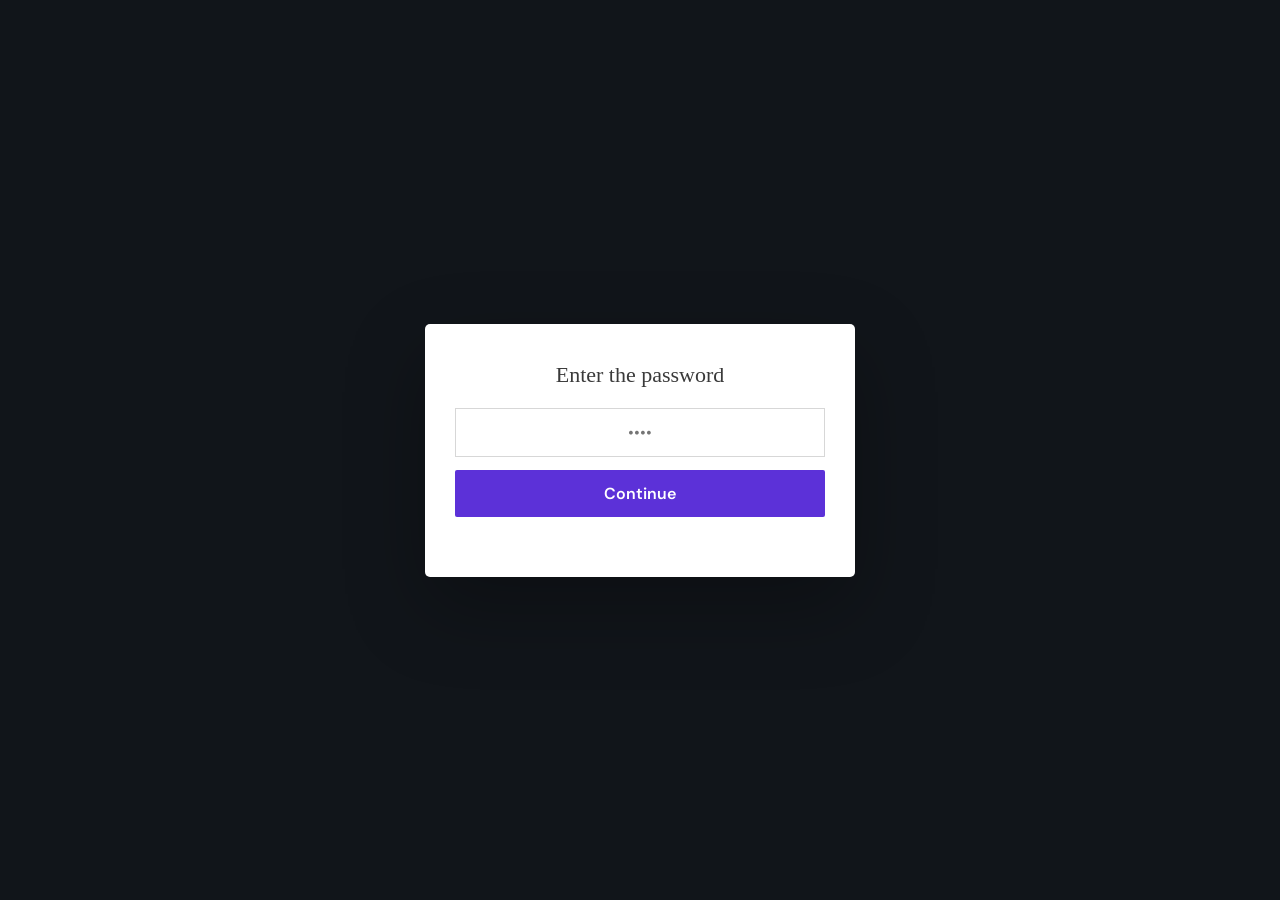
<file: index-fixed.html>
<!DOCTYPE html>
<html lang="en">

<head>
  <meta charset="UTF-8">

  <meta
    name="viewport"
    content="width=device-width, initial-scale=1.0, viewport-fit=cover"
  >

  <title>For You ♡</title>

  <meta
    name="description"
    content="A little Boyfriend's Day surprise."
  >

  <!-- Fonts -->
  <link rel="preconnect" href="https://fonts.googleapis.com">
  <link rel="preconnect" href="https://fonts.gstatic.com" crossorigin>

  <link
    href="https://fonts.googleapis.com/css2?family=Berkshire+Swash&family=DM+Sans:wght@400;500;600;700&family=Patrick+Hand&family=Cormorant+Garamond:wght@500;600&display=swap"
    rel="stylesheet"
  >

  <!-- Website CSS -->
  <link rel="stylesheet" href="style.css">

</head>


<body>

<main id="app">


  <!-- ==================================================
       1. PASSWORD SCREEN
  ================================================== -->

  <section
    class="slide password-screen active"
    id="password"
  >

    <div class="password-card">

      <h1>Enter the password</h1>

      <input
        id="passwordInput"
        type="password"
        inputmode="numeric"
        autocomplete="off"
        placeholder="••••"
        aria-label="Password"
      >

      <button id="passwordButton">
        Continue
      </button>

      <p
        id="passwordError"
        class="error"
        aria-live="polite"
      ></p>

    </div>

  </section>



  <!-- ==================================================
       2. WELCOME SCREEN
  ================================================== -->

  <section
    class="slide paper-slide"
    id="welcome"
  >

    <div
      class="stars"
      aria-hidden="true"
    >
      ✦　★　✦　♡　✦
    </div>


    <div class="welcome-content">

      <h1 class="script-title">
        Happy<br>
        Boyfriend's Day ♡
      </h1>

    </div>


    <button
      class="next-arrow"
      data-next="bouquets"
      aria-label="Next"
    >
      ›
    </button>

  </section>



  <!-- ==================================================
       3. THREE BOUQUETS
  ================================================== -->

  <section
    class="slide paper-slide"
    id="bouquets"
  >

    <div class="section-heading">

      <h2>
        CLICK ON ANY BOUQUET TO OPEN
      </h2>

    </div>


    <div class="bouquet-grid">


      <!-- FIRST BOUQUET → HEART -->

      <button
        class="bouquet-card"
        data-next="heart"
        aria-label="Open first bouquet"
      >

        <img
          src="bouquet1.jpg"
          alt="First bouquet"
        >

      </button>



      <!-- SECOND BOUQUET → PHOTO + MESSAGE -->

      <button
        class="bouquet-card"
        data-next="message"
        aria-label="Open second bouquet"
      >

        <img
          src="bouquet2.jpg"
          alt="Second bouquet"
        >

      </button>



      <!-- THIRD BOUQUET → SONG -->

      <button
        class="bouquet-card"
        data-next="video"
        aria-label="Open third bouquet"
      >

        <img
          src="bouquet3.jpg"
          alt="Third bouquet"
        >

      </button>

    </div>


    <!-- ARROW → FINAL LETTER -->

    <button
      class="next-arrow bouquet-arrow"
      data-next="final"
      aria-label="Go to final letter"
    >
      ›
    </button>

  </section>



  <!-- ==================================================
       4. FIRST BOUQUET → 10 PHOTO HEART
  ================================================== -->

  <section
    class="slide paper-slide"
    id="heart"
  >

    <button
      class="back-button"
      data-next="bouquets"
      aria-label="Back"
    >
      ‹
    </button>


    <div class="heart-page">


      <div class="heart-heading">
        a little piece of my heart ♡
      </div>


      <div
        class="heart-collage"
        aria-label="Ten-photo heart collage"
      >


        <!-- PHOTO 1 -->

        <div class="heart-photo hp1">

          <img
            src="photo1.jpg"
            alt="Memory 1"
          >

        </div>



        <!-- PHOTO 2 -->

        <div class="heart-photo hp2">

          <img
            src="photo2.jpg"
            alt="Memory 2"
          >

        </div>



        <!-- PHOTO 3 -->

        <div class="heart-photo hp3">

          <img
            src="photo3.jpg"
            alt="Memory 3"
          >

        </div>



        <!-- PHOTO 4 -->

        <div class="heart-photo hp4">

          <img
            src="photo4.jpg"
            alt="Memory 4"
          >

        </div>



        <!-- PHOTO 5 -->

        <div class="heart-photo hp5">

          <img
            src="photo5.jpg"
            alt="Memory 5"
          >

        </div>



        <!-- PHOTO 6 -->

        <div class="heart-photo hp6">

          <img
            src="photo6.jpg"
            alt="Memory 6"
          >

        </div>



        <!-- PHOTO 7 -->

        <div class="heart-photo hp7">

          <img
            src="photo7.jpg"
            alt="Memory 7"
          >

        </div>



        <!-- PHOTO 8 -->

        <div class="heart-photo hp8">

          <img
            src="photo8.jpg"
            alt="Memory 8"
          >

        </div>



        <!-- PHOTO 9 -->

        <div class="heart-photo hp9">

          <img
            src="photo9.jpg"
            alt="Memory 9"
          >

        </div>



        <!-- PHOTO 10 -->

        <div class="heart-photo hp10">

          <img
            src="photo10.jpg"
            alt="Memory 10"
          >

        </div>



        <!-- HEART MESSAGE -->

        <div class="heart-word">
          you ♡
        </div>


      </div>

    </div>

  </section>



  <!-- ==================================================
       5. SECOND BOUQUET → PHOTO 11 + FLOWING WORDS
  ================================================== -->

  <section
    class="slide paper-slide"
    id="message"
  >

    <button
      class="back-button"
      data-next="bouquets"
      aria-label="Back"
    >
      ‹
    </button>


    <div class="message-page">


      <!-- PHOTO 11 -->

      <div class="single-frame">

        <img
          src="photo11.jpg"
          alt="A favourite memory"
        >

        <span class="photo-note">
          I love you! ♡
        </span>

      </div>



      <!-- FLOWING WORDS -->

      <div class="flowing-message">

        <div class="script-small">
          you're
        </div>


        <div class="flow-words">

          <span>my love</span>

          <span>my heart</span>

          <span>my favourite person</span>

          <span>my comfort</span>

          <span>my safe place</span>

          <span>my happiness</span>

          <span>my home</span>

          <span>my forever favourite</span>

          <span>my everything ♡</span>

        </div>

      </div>

    </div>

  </section>



  <!-- ==================================================
       6. THIRD BOUQUET → SONG
  ================================================== -->

  <section
    class="slide paper-slide"
    id="video"
  >

    <button
      class="back-button"
      data-next="bouquets"
      aria-label="Back"
    >
      ‹
    </button>


    <div class="song-page">


      <div class="song-bunny">
        ♡
      </div>


      <div class="video-card">

        <div class="video-inner">

          <iframe
            id="youtubeFrame"
            src="https://www.youtube.com/embed/5rLcgAwn-0A?rel=0&modestbranding=1"
            title="Until I Found You"
            allow="accelerometer; autoplay; clipboard-write; encrypted-media; gyroscope; picture-in-picture; web-share"
            allowfullscreen
          ></iframe>

        </div>


        <div class="song-title">
          UNTIL I FOUND YOU ♡
        </div>


        <div class="song-note">
          this one is for you.
        </div>

      </div>

    </div>

  </section>



  <!-- ==================================================
       7. FINAL LETTER → PHOTO 12
  ================================================== -->

  <section
    class="slide paper-slide"
    id="final"
  >

    <button
      class="back-button"
      data-next="bouquets"
      aria-label="Back"
    >
      ‹
    </button>


    <div class="final-page">


      <!-- PHOTO 12 -->

      <div class="final-photo">

        <img
          src="photo12.jpg"
          alt="A favourite memory"
        >

        <span>
          I love you! ♡
        </span>

      </div>



      <!-- FINAL LETTER -->

      <article class="final-letter">


        <h2>
          The sweet<br>
          letter ♡
        </h2>


        <p>
          I don't think I say it enough, but I really hope you know
          how special you are to me. Out of all the little moments,
          laughs, conversations and memories, you have become someone
          I am always grateful for.
        </p>


        <p>
          Thank you for being you — for the smiles, the comfort,
          the silly moments and all the memories that make ordinary
          days feel a little more special.
        </p>


        <p>
          I hope this little website reminds you that you are
          appreciated, cared for and thought of more than you know. ♡
        </p>


        <p class="closing">
          Happy Boyfriend's Day. Here's to many more memories,
          laughs and beautiful little moments.
        </p>


        <div class="final-sign">
          With lots of love,<br>
          <b>your girl ♡</b>
        </div>


      </article>

    </div>

  </section>


</main>


<!-- JavaScript -->
<script src="script.js"></script>

</body>
</html>
</file>
<file: style.css>
*{box-sizing:border-box}

:root{
  --blue:#dceff5;
  --blue2:#c8e4ed;
  --pink:#e86b8b;
  --pink2:#f4a1b8;
  --red:#d9405d;
  --ink:#344047;
  --paper:#fffdf9;
}

html,body{
  margin:0;
  width:100%;
  height:100%;
  font-family:"DM Sans",sans-serif;
  color:var(--ink);
  background:var(--blue);
}

body{
  overflow:hidden;
}

button,input{
  font:inherit;
}

button{
  cursor:pointer;
}

#app{
  position:relative;
  width:100vw;
  height:100vh;
  overflow:hidden;
}

/* =========================
   SLIDES
========================= */

.slide{
  position:absolute;
  inset:0;
  display:none;
  align-items:center;
  justify-content:center;
  overflow:hidden;
}

.slide.active{
  display:flex;
  animation:slideIn .65s cubic-bezier(.2,.8,.2,1);
}

.paper-slide{
  background:
    repeating-linear-gradient(
      90deg,
      rgba(255,255,255,.52) 0 18px,
      rgba(193,220,230,.20) 18px 39px
    ),
    linear-gradient(135deg,var(--blue),var(--blue2));
}

.paper-slide:before,
.paper-slide:after{
  content:"✦";
  position:absolute;
  color:#e57997;
  opacity:.75;
  font-size:34px;
  animation:floatStar 5s ease-in-out infinite;
  pointer-events:none;
}

.paper-slide:before{
  left:4%;
  top:18%;
  transform:rotate(-15deg);
}

.paper-slide:after{
  right:7%;
  bottom:13%;
  animation-delay:1.1s;
}

/* =========================
   ANIMATIONS
========================= */

@keyframes slideIn{
  from{
    opacity:0;
    transform:translateX(35px);
  }
  to{
    opacity:1;
    transform:translateX(0);
  }
}

@keyframes pop{
  0%{
    opacity:0;
    transform:scale(.8) translateY(20px);
  }
  70%{
    transform:scale(1.03);
  }
  100%{
    opacity:1;
    transform:scale(1);
  }
}

@keyframes floatStar{
  0%,100%{
    translate:0 0;
    rotate:0deg;
  }
  50%{
    translate:0 -14px;
    rotate:12deg;
  }
}

@keyframes rise{
  from{
    opacity:0;
    transform:translateY(100px);
  }
  to{
    opacity:1;
    transform:translateY(0);
  }
}

@keyframes shake{
  0%,100%{
    transform:translateX(0);
  }
  25%{
    transform:translateX(-8px);
  }
  75%{
    transform:translateX(8px);
  }
}

@keyframes flowUp{
  from{
    opacity:0;
    transform:translateY(100px);
  }
  to{
    opacity:1;
    transform:translateY(0);
  }
}

@keyframes heartPop{
  0%{
    opacity:0;
    transform:scale(.65) rotate(var(--r));
  }
  70%{
    transform:scale(1.04) rotate(var(--r));
  }
  100%{
    opacity:1;
    transform:scale(1) rotate(var(--r));
  }
}

/* =========================
   PASSWORD SCREEN
========================= */

.password-screen{
  background:#11151a;
}

.password-card{
  width:min(88vw,430px);
  padding:38px 30px 32px;
  border-radius:5px;
  text-align:center;
  background:#fff;
  box-shadow:0 30px 80px rgba(0,0,0,.28);
  animation:pop .7s both;
}

.password-card h1{
  font-family:Georgia,serif;
  font-weight:400;
  font-size:22px;
  margin:0 0 20px;
  color:#3a3a3a;
}

#passwordInput{
  width:100%;
  padding:13px 14px;
  border:1px solid #d7d7d7;
  outline:none;
  text-align:center;
  font-size:16px;
  margin-bottom:13px;
}

#passwordInput:focus{
  border-color:#7350d8;
}

#passwordButton{
  width:100%;
  border:0;
  border-radius:2px;
  padding:13px;
  background:#5c31d8;
  color:white;
  font-weight:600;
}

.error{
  height:18px;
  color:#d9405d;
  font-size:13px;
  margin:10px 0 0;
}

.shake{
  animation:shake .3s;
}

/* =========================
   WELCOME
========================= */

.stars{
  position:absolute;
  top:17%;
  left:50%;
  transform:translateX(-50%);
  color:#df718d;
  font-size:21px;
  opacity:.8;
}

.welcome-content{
  text-align:center;
  z-index:1;
  animation:pop .9s both;
}

.script-title{
  font-family:"Berkshire Swash",cursive;
  font-weight:400;
  font-size:clamp(58px,11vw,118px);
  line-height:.9;
  margin:0;
  color:#e45776;
  text-shadow:2px 3px 0 #fff;
}

.next-arrow{
  position:absolute;
  right:14px;
  top:50%;
  transform:translateY(-50%);
  width:65px;
  height:100px;
  border:0;
  background:transparent;
  color:var(--red);
  font-family:Georgia,serif;
  font-size:90px;
  line-height:1;
  z-index:10;
  transition:.2s;
}

.next-arrow:hover{
  transform:translateY(-50%) translateX(5px) scale(1.08);
}

.bouquet-arrow{
  right:8px;
}

/* =========================
   BOUQUETS
========================= */

.section-heading{
  position:absolute;
  top:12%;
  left:0;
  right:0;
  text-align:center;
  z-index:2;
  animation:rise .8s both;
}

.section-heading h2{
  font-family:"Patrick Hand",cursive;
  font-weight:700;
  font-size:clamp(28px,5.7vw,61px);
  letter-spacing:.5px;
  color:#df5575;
  margin:0;
  text-shadow:2px 2px #fff;
}

.bouquet-grid{
  width:min(92vw,1040px);
  display:grid;
  grid-template-columns:repeat(3,1fr);
  gap:clamp(15px,3vw,42px);
  align-items:center;
  margin-top:100px;
  z-index:1;
}

.bouquet-card{
  border:0;
  background:transparent;
  padding:0;
  position:relative;
  transition:.35s;
  animation:rise .8s both;
}

.bouquet-card:nth-child(2){
  animation-delay:.1s;
  transform:translateY(-16px);
}

.bouquet-card:nth-child(3){
  animation-delay:.2s;
}

.bouquet-card:hover{
  transform:translateY(-10px) scale(1.04);
}

.bouquet-card:nth-child(2):hover{
  transform:translateY(-26px) scale(1.04);
}

.bouquet-card img{
  display:block;
  width:100%;
  height:350px;
  object-fit:contain;
  filter:drop-shadow(0 17px 17px rgba(50,80,90,.14));
}

.little-stars{
  position:absolute;
  bottom:6%;
  color:#e77c99;
  font-size:20px;
}

/* =========================
   BACK BUTTON
========================= */

.back-button{
  position:absolute;
  left:17px;
  top:17px;
  z-index:20;
  width:48px;
  height:48px;
  border:0;
  background:rgba(255,255,255,.72);
  color:#d04b67;
  font-size:42px;
  line-height:1;
  box-shadow:0 8px 18px rgba(75,111,122,.15);
}

/* ==================================================
   TEN-PHOTO HEART
   PHOTOS 1-10 ONLY
================================================== */

.heart-page{
  width:min(96vw,920px);
  height:90vh;
  position:relative;
  z-index:1;
}

.heart-heading{
  text-align:center;
  font-family:"Berkshire Swash",cursive;
  color:#df6280;
  font-size:clamp(28px,4vw,46px);
  margin-bottom:5px;
  animation:rise .7s both;
}

/* The area containing the heart */
.heart-collage{
  position:relative;
  width:min(90vw,760px);
  height:min(75vh,650px);
  margin:auto;
}

/* PHOTO CARD */
.heart-photo{
  position:absolute;
  width:115px;
  height:145px;
  background:#fff;
  padding:8px;
  box-shadow:0 12px 28px rgba(48,70,80,.22);
  opacity:0;
  overflow:hidden;
  animation:heartPop .75s forwards;
  z-index:2;
}

.heart-photo img{
  width:100%;
  height:100%;
  object-fit:cover;
  display:block;
}

/* =========================
   HEART SHAPE - 10 PHOTOS
========================= */

/* top left lobe */
.hp1{
  left:18%;
  top:4%;
  --r:-10deg;
  animation-delay:.05s;
}

/* top middle */
.hp2{
  left:39%;
  top:0%;
  --r:5deg;
  animation-delay:.12s;
}

/* top right lobe */
.hp3{
  left:60%;
  top:4%;
  --r:10deg;
  animation-delay:.19s;
}

/* far left */
.hp4{
  left:5%;
  top:25%;
  --r:-12deg;
  animation-delay:.26s;
}

/* upper-left inner */
.hp5{
  left:28%;
  top:22%;
  --r:3deg;
  animation-delay:.33s;
}

/* upper-right inner */
.hp6{
  left:51%;
  top:22%;
  --r:-3deg;
  animation-delay:.40s;
}

/* far right */
.hp7{
  left:74%;
  top:25%;
  --r:12deg;
  animation-delay:.47s;
}

/* lower-left */
.hp8{
  left:20%;
  top:44%;
  --r:-7deg;
  animation-delay:.54s;
}

/* lower-right */
.hp9{
  left:61%;
  top:44%;
  --r:7deg;
  animation-delay:.61s;
}

/* bottom point */
.hp10{
  left:40%;
  top:65%;
  --r:2deg;
  animation-delay:.68s;
}

/*
  IMPORTANT:
  Do NOT put photo11 or photo12 here.
  Photo11 is for the next page.
  Photo12 is for the final letter page.
*/

.heart-word{
  position:absolute;
  left:50%;
  top:86%;
  transform:translateX(-50%);
  font-family:"Berkshire Swash",cursive;
  color:#df5575;
  font-size:34px;
  white-space:nowrap;
}

/* =========================
   SECOND BOUQUET
========================= */

.message-page{
  width:min(93vw,108
</file>
